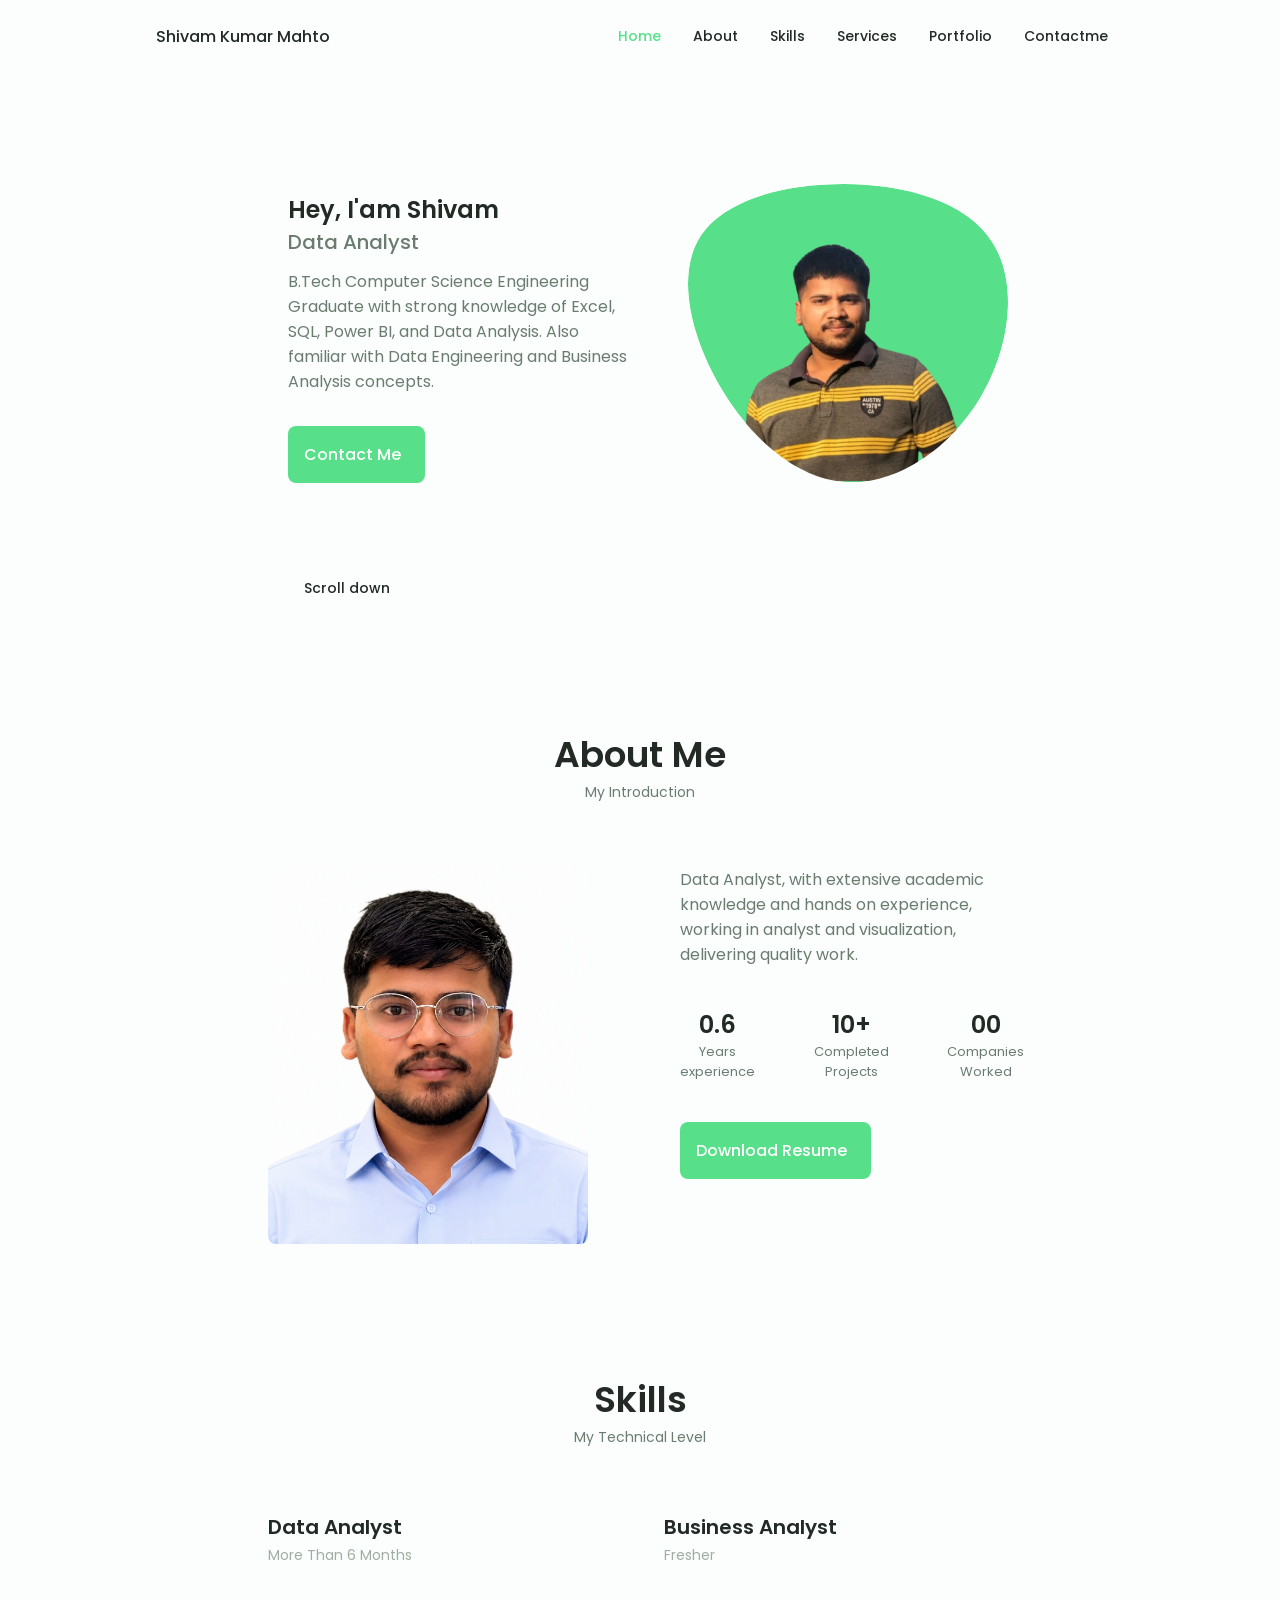
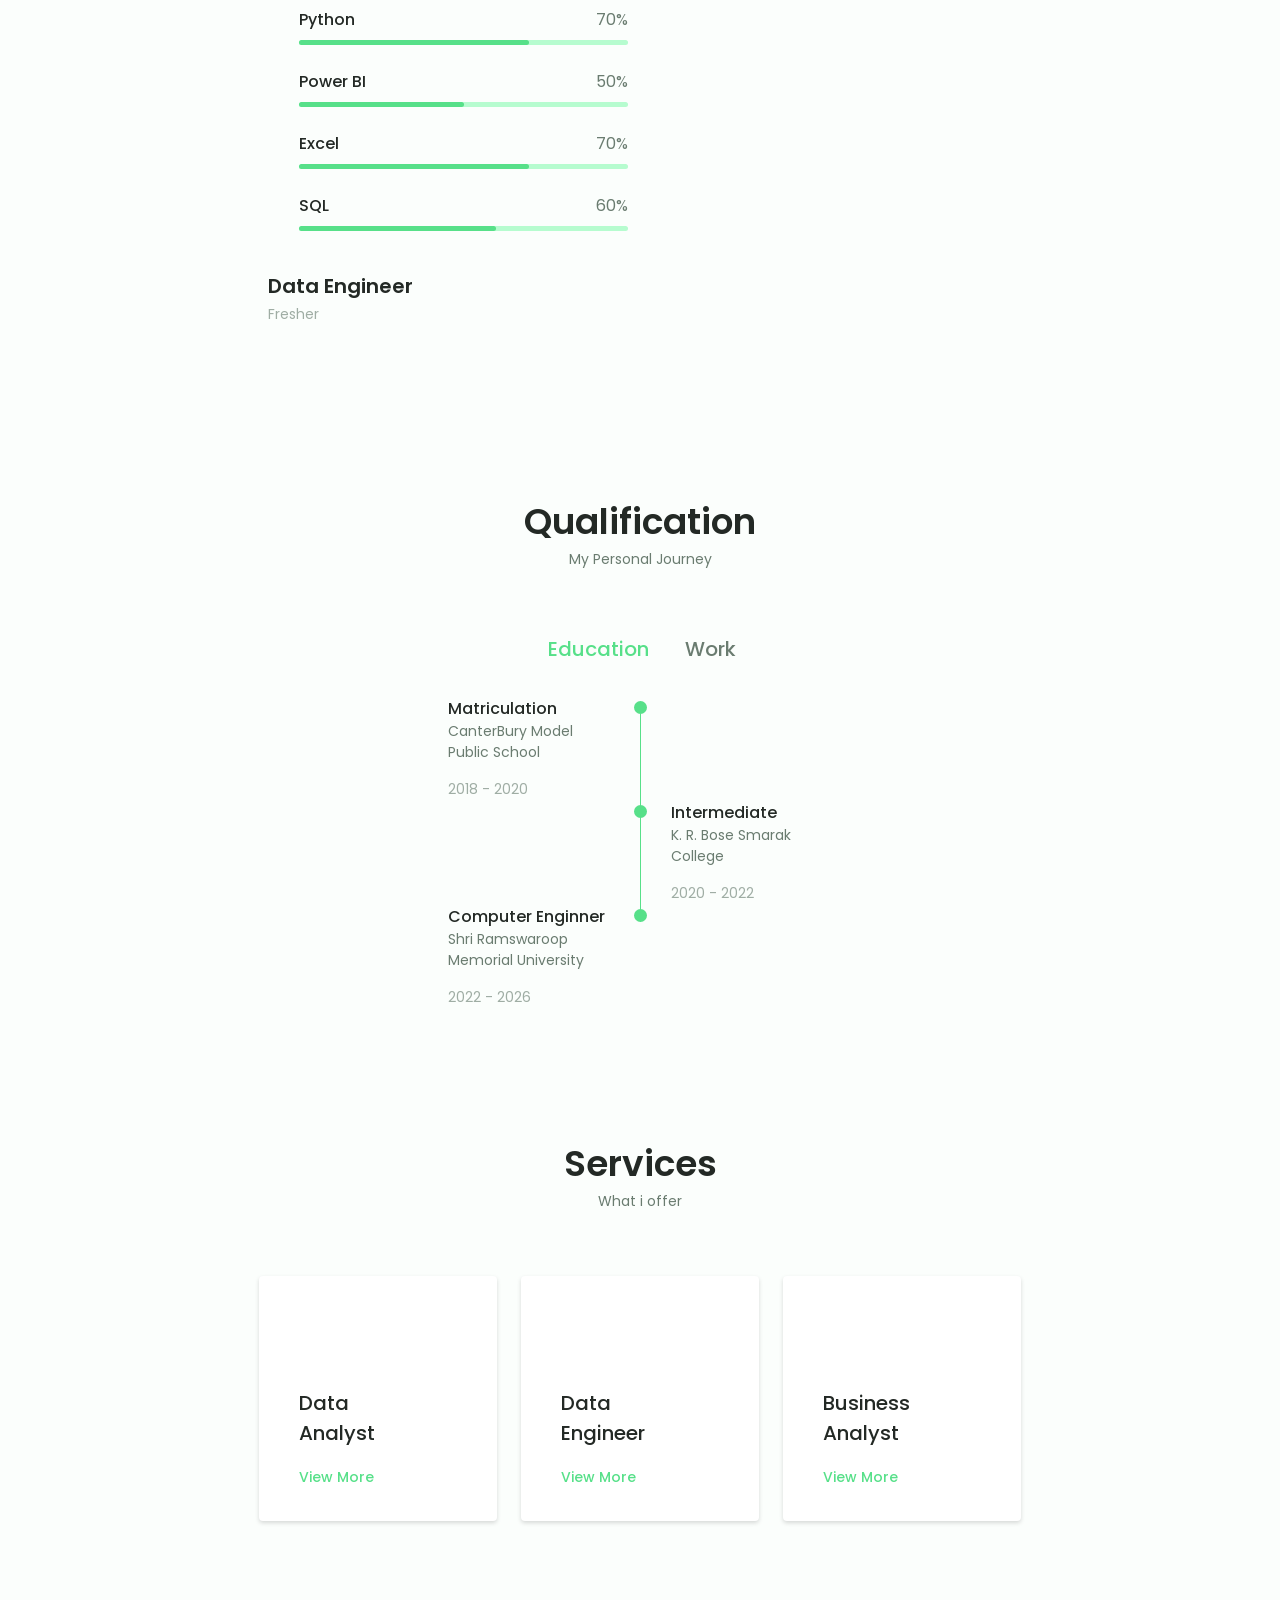
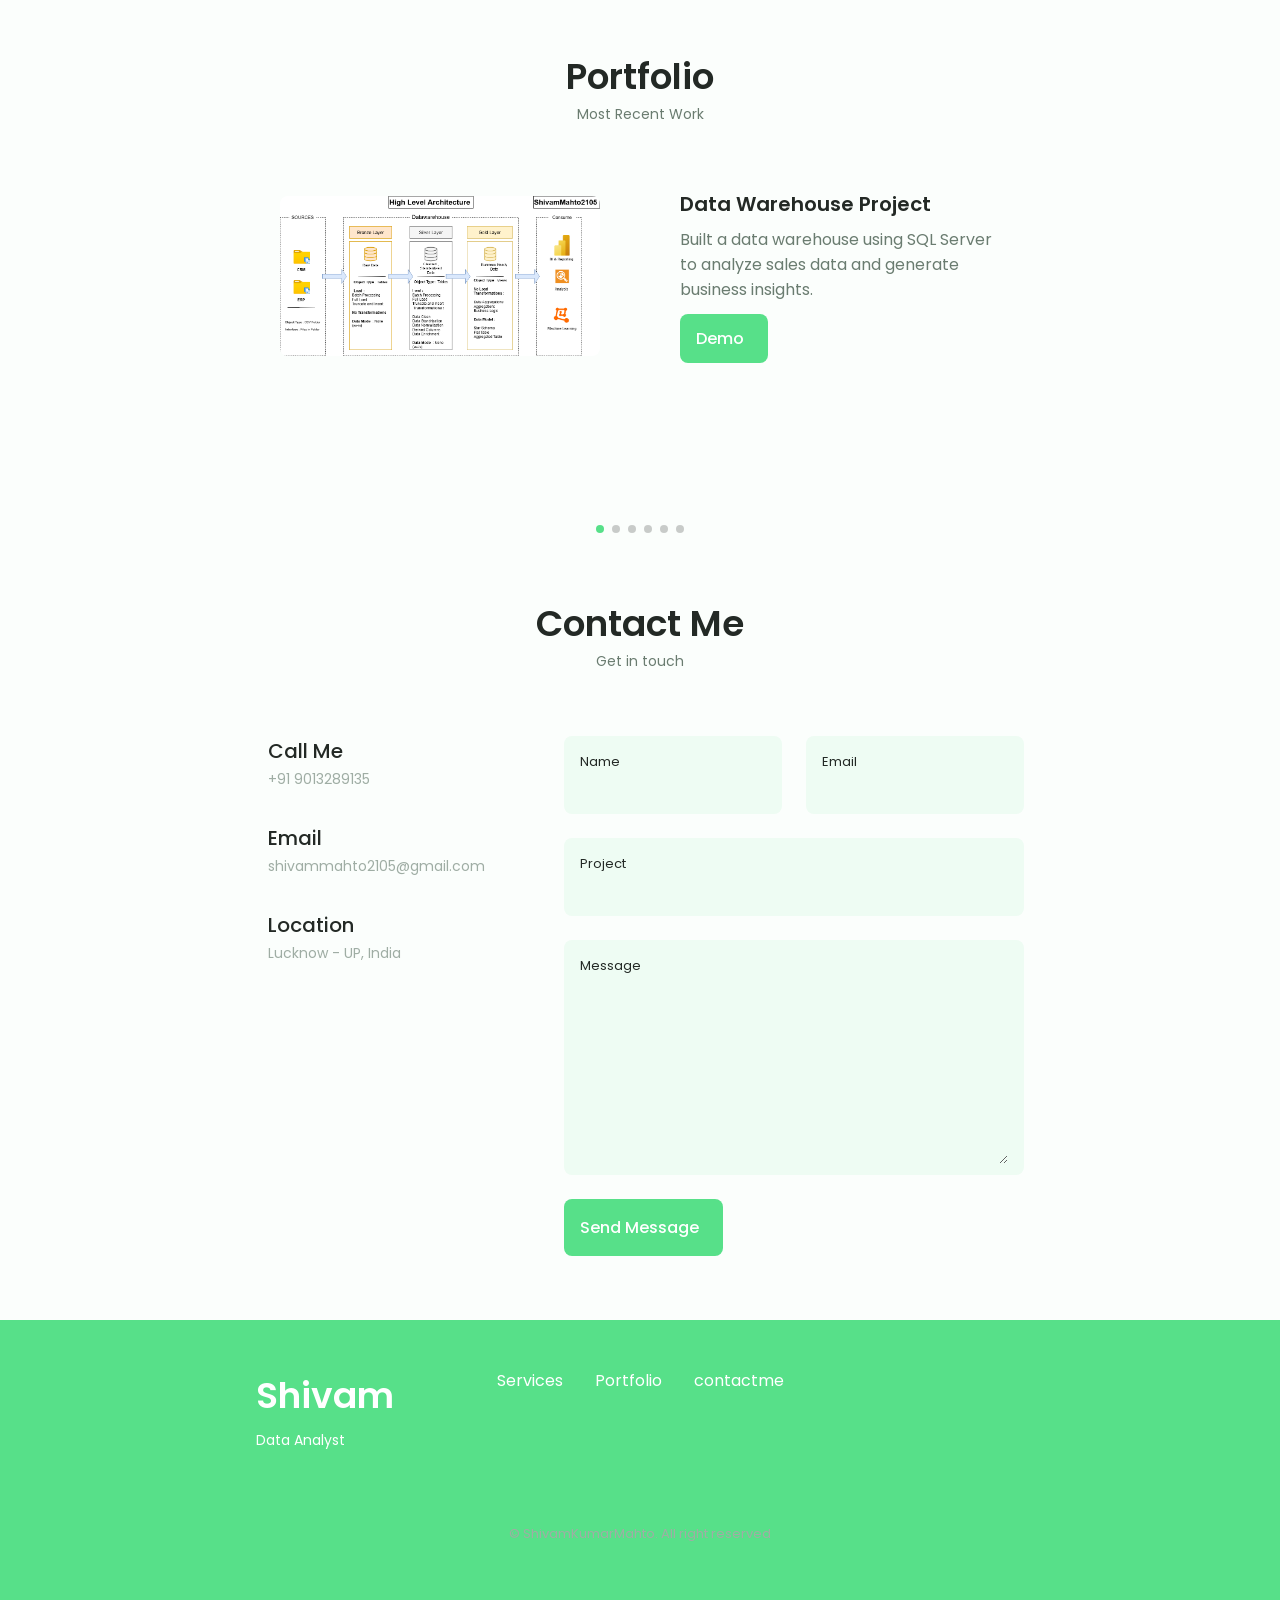
<file: index.html>
<!DOCTYPE html>
<html lang="en">

<head>
    <meta charset="UTF-8">
    <meta name="viewport" content="width=device-width, initial-scale=1.0">

    <!--==================== UNICONS ====================-->
    <link rel="stylesheet" href="https://unicons.iconscout.com/release/v3.0.6/css/line.css">

    <!--==================== SWIPER CSS ====================-->
    <link rel="stylesheet" href="assets/css/swiper-bundle.min.css">

    <!--==================== CSS ====================-->
    <link rel="stylesheet" href="assets/css/style.css">

    <!--==================== Top Bar Icon ====================-->
    <link rel="Icon" href="assets/img/Bar_Icon.png">

    <title>Responsive Portfolio Website</title>
</head>

<body>
    <!--==================== HEADER ====================-->
    <header class="header" id="header">
        <nav class="nav container">
            <a href="#" class="nav__logo">Shivam Kumar Mahto</a>

            <div class="nav__menu" id="nav-menu">
                <ul class="nav__list grid">
                    <li class="nav__item">
                        <a href="#home" class="nav__link active-link">
                            <i class="uil uil-estate nav__icon"></i> Home
                        </a>
                    </li>
                    <li class="nav__item">
                        <a href="#about" class="nav__link">
                            <i class="uil uil-user nav__icon"></i> About
                        </a>
                    </li>
                    <li class="nav__item">
                        <a href="#skills" class="nav__link">
                            <i class="uil uil-file-alt nav__icon"></i> Skills
                        </a>
                    </li>
                    <li class="nav__item">
                        <a href="#services" class="nav__link">
                            <i class="uil uil-briefcase-alt nav__icon"></i> Services
                        </a>
                    </li>
                    <li class="nav__item">
                        <a href="#portfolio" class="nav__link">
                            <i class="uil uil-scenery nav__icon"></i> Portfolio
                        </a>
                    </li>
                    <li class="nav__item">
                        <a href="#contact" class="nav__link">
                            <i class="uil uil-message nav__icon"></i> Contactme
                        </a>
                    </li>
                </ul>
                <i class="uil uil-times nav__close" id="nav-close"></i>
            </div>

            <div class="nav__btns">
                <!-- Theme Change Button -->
                <i class="uil uil-moon change-theme" id="theme-button"></i>
                <div class="nav__toggle" id="nav-toggle">
                    <i class="uil uil-apps"></i>
                </div>
            </div>
        </nav>
    </header>

    <!--==================== MAIN ====================-->
    <main class="main">
        <!--==================== HOME ====================-->
        <section class="home section" id="home">
            <div class="home__container container grid">
                <div class="home__content grid">
                    <div class="home__social">
                        <a href="https://www.linkedin.com/in/shivam-kumar-mahto-b7a84a311/" target="_blank"
                            class="home__social-icon">
                            <i class="uil uil-linkedin-alt"></i>
                        </a>

                        <a href="https://www.instagram.com/___shivam__29/" target="_blank" class="home__social-icon">
                            <i class="uil uil-instagram-alt"></i>
                        </a>

                        <a href="https://github.com/ShivamMahto2105" target="_blank" class="home__social-icon">
                            <i class="uil uil-github-alt"></i>
                        </a>

                    </div>

                    <div class="home__img">
                        <svg class="home__blob" viewBox="0 0 200 187" xmlns="http://www.w3.org/2000/svg"
                            xmlns:xlink="http://www.w3.org/1999/xlink">
                            <mask id="mask0" mask-type="alpha">
                                <path d="M190.312 36.4879C206.582 62.1187 201.309 102.826 182.328 134.186C163.346 165.547 
                                130.807 187.559 100.226 186.353C69.6454 185.297 41.0228 161.023 21.7403 129.362C2.45775 
                                97.8511 -7.48481 59.1033 6.67581 34.5279C20.9871 10.1032 59.7028 -0.149132 97.9666 
                                0.00163737C136.23 0.303176 174.193 10.857 190.312 36.4879Z" />
                            </mask>
                            <g mask="url(#mask0)">
                                <path d="M190.312 36.4879C206.582 62.1187 201.309 102.826 182.328 134.186C163.346 
                                165.547 130.807 187.559 100.226 186.353C69.6454 185.297 41.0228 161.023 21.7403 
                                129.362C2.45775 97.8511 -7.48481 59.1033 6.67581 34.5279C20.9871 10.1032 59.7028 
                                -0.149132 97.9666 0.00163737C136.23 0.303176 174.193 10.857 190.312 36.4879Z" />

                                <image class="home__blob-img" x="-15" y="-9" xlink:href="assets/img/shivam.png" />
                            </g>
                        </svg>
                    </div>

                    <div class="home__data">
                        <h1 class="home__title">Hey, I'am Shivam</h1>
                        <h3 class="home__subtitle">Data Analyst</h3>
                        <p class="home__description">B.Tech Computer Science Engineering Graduate with strong knowledge
                            of Excel, SQL, Power BI, and Data Analysis. Also familiar with Data Engineering and Business
                            Analysis concepts.
                        </p>
                        <a href="#contact" class="button button--flex">
                            Contact Me <i class="uil uil-message button__icon"></i>
                        </a>
                    </div>
                </div>

                <div class="home__scroll">
                    <a href="#about" class="home__scroll-button button--flex">
                        <i class="uil uil-mouse-alt home__scroll-mouse"></i>
                        <span class="home__scroll-name">Scroll down</span>
                        <i class="uil uil-arrow-down home__scroll-arrow"></i>
                    </a>
                </div>
            </div>
        </section>

        <!--==================== ABOUT ====================-->
        <section class="about section" id="about">
            <h2 class="section__title">About Me</h2>
            <span class="section__subtitle">My Introduction</span>

            <div class="about__container container grid">
                <img src="assets/img/about.jpg" alt="" class="about__img">

                <div class="about__data">
                    <p class="about__description">Data Analyst, with extensive academic knowledge and hands on
                        experience, working in analyst and visualization, delivering quality work.</p>

                    <div class="about__info">
                        <div>
                            <span class="about__info-title">0.6</span>
                            <span class="about__info-name">Years <br> experience</span>
                        </div>

                        <div>
                            <span class="about__info-title">10+</span>
                            <span class="about__info-name">Completed <br> Projects</span>
                        </div>

                        <div>
                            <span class="about__info-title">00</span>
                            <span class="about__info-name">Companies <br> Worked</span>
                        </div>
                    </div>

                    <div class="about__buttons">
                        <a download="" href="assets/pdf/Resume.pdf" class="button button--flex">
                            Download Resume<i class="uil uil-download-alt button__icon"></i>
                        </a>
                    </div>
                </div>
            </div>
        </section>

        <!--==================== SKILLS ====================-->
        <section class="skills section" id="skills">
            <h2 class="section__title">Skills</h2>
            <span class="section__subtitle">My Technical Level</span>

            <div class="skills__container container grid">
                <div>

                    <!--==================== SKILLS 1 ====================-->
                    <div class="skills__content skills__open">
                        <div class="skills__header">
                            <i class="uil uil-analytics skills__icon"></i>

                            <div>
                                <h1 class="skills__title">Data Analyst</h1>
                                <span class="skills__subtitle">More Than 6 Months</span>
                            </div>

                            <i class="uil uil-angle-down skills__arrow"></i>
                        </div>

                        <div class="skills__list grid">
                            <div class="skills__data">
                                <div class="skills__titles">
                                    <h3 class="skills__name">Python</h3>
                                    <span class="skills__number">70%</span>
                                </div>
                                <div class="skills__bar">
                                    <span class="skills__percentage skills__python"></span>
                                </div>
                            </div>

                            <div class="skills__data">
                                <div class="skills__titles">
                                    <h3 class="skills__name">Power BI</h3>
                                    <span class="skills__number">50%</span>
                                </div>
                                <div class="skills__bar">
                                    <span class="skills__percentage skills__powerbi"></span>
                                </div>
                            </div>

                            <div class="skills__data">
                                <div class="skills__titles">
                                    <h3 class="skills__name">Excel</h3>
                                    <span class="skills__number">70%</span>
                                </div>
                                <div class="skills__bar">
                                    <span class="skills__percentage skills__excel"></span>
                                </div>
                            </div>

                            <div class="skills__data">
                                <div class="skills__titles">
                                    <h3 class="skills__name">SQL</h3>
                                    <span class="skills__number">60%</span>
                                </div>
                                <div class="skills__bar">
                                    <span class="skills__percentage skills__sql"></span>
                                </div>
                            </div>

                        </div>
                    </div>

                    <!--==================== SKILLS 2 ====================-->
                    <div class="skills__content skills__close">
                        <div class="skills__header">
                            <i class="uil uil-brackets-curly skills__icon"></i>

                            <div>
                                <h1 class="skills__title">Data Engineer</h1>
                                <span class="skills__subtitle">Fresher</span>
                            </div>

                            <i class="uil uil-angle-down skills__arrow"></i>
                        </div>

                        <div class="skills__list grid">
                            <div class="skills__data">
                                <div class="skills__titles">
                                    <h3 class="skills__name">Python</h3>
                                    <span class="skills__number">60%</span>
                                </div>
                                <div class="skills__bar">
                                    <span class="skills__percentage skills__python"></span>
                                </div>
                            </div>

                            <div class="skills__data">
                                <div class="skills__titles">
                                    <h3 class="skills__name">Pyspark</h3>
                                    <span class="skills__number">40%</span>
                                </div>
                                <div class="skills__bar">
                                    <span class="skills__percentage skills__pyspark"></span>
                                </div>
                            </div>

                            <div class="skills__data">
                                <div class="skills__titles">
                                    <h3 class="skills__name">SQL</h3>
                                    <span class="skills__number">55%</span>
                                </div>
                                <div class="skills__bar">
                                    <span class="skills__percentage skills__sql"></span>
                                </div>
                            </div>

                            <div class="skills__data">
                                <div class="skills__titles">
                                    <h3 class="skills__name">AWS</h3>
                                    <span class="skills__number">40%</span>
                                </div>
                                <div class="skills__bar">
                                    <span class="skills__percentage skills__aws"></span>
                                </div>
                            </div>

                            <div class="skills__data">
                                <div class="skills__titles">
                                    <h3 class="skills__name">Snowflake</h3>
                                    <span class="skills__number">40%</span>
                                </div>
                                <div class="skills__bar">
                                    <span class="skills__percentage skills__snowflake"></span>
                                </div>
                            </div>

                        </div>
                    </div>
                </div>

                <div>
                    <!--==================== SKILLS 3 ====================-->
                    <div class="skills__content skills__close">
                        <div class="skills__header">
                            <i class="uil uil-document-info skills__icon"></i>

                            <div>
                                <h1 class="skills__title">Business Analyst</h1>
                                <span class="skills__subtitle">Fresher</span>
                            </div>

                            <i class="uil uil-angle-down skills__arrow"></i>
                        </div>

                        <div class="skills__list grid">
                            <div class="skills__data">
                                <div class="skills__titles">
                                    <h3 class="skills__name">Python</h3>
                                    <span class="skills__number">70%</span>
                                </div>
                                <div class="skills__bar">
                                    <span class="skills__percentage skills__python"></span>
                                </div>
                            </div>

                            <div class="skills__data">
                                <div class="skills__titles">
                                    <h3 class="skills__name">Power BI</h3>
                                    <span class="skills__number">50%</span>
                                </div>
                                <div class="skills__bar">
                                    <span class="skills__percentage skills__powerbi"></span>
                                </div>
                            </div>

                            <div class="skills__data">
                                <div class="skills__titles">
                                    <h3 class="skills__name">Documentation</h3>
                                    <span class="skills__number">60%</span>
                                </div>
                                <div class="skills__bar">
                                    <span class="skills__percentage skills__documentation"></span>
                                </div>
                            </div>

                            <div class="skills__data">
                                <div class="skills__titles">
                                    <h3 class="skills__name">SQL</h3>
                                    <span class="skills__number">60%</span>
                                </div>
                                <div class="skills__bar">
                                    <span class="skills__percentage skills__sql"></span>
                                </div>
                            </div>

                        </div>
                    </div>
                </div>
            </div>
        </section>

        <!--==================== QUALIFICATION ====================-->
        <section class="qualification section">
            <h2 class="section__title">Qualification</h2>
            <span class="section__subtitle">My Personal Journey</span>

            <div class="qualification__container container">
                <div class="qualification__tabs">
                    <div class="qualification__button button--flex qualification__active" data-target='#education'>
                        <i class="uil uil-graduation-cap qualification__icon"></i>
                        Education
                    </div>

                    <div class="qualification__button button--flex " data-target="#work">
                        <i class="uil uil-briefcase-alt qualification__icon"></i>
                        Work
                    </div>
                </div>

                <div class="qualification__sections">
                    <!--==================== QUALIFICATION CONTENT 1 ====================-->
                    <div class="qualification__content qualification__active" data-content id="education">
                        <!--==================== QUALIFICATION  1 ====================-->
                        <div class="qualification__data">
                            <div>
                                <h3 class="qualification__title">Matriculation</h3>
                                <span class="qualification__subtitle">CanterBury Model Public School</span>
                                <div class="qualification__calendar">
                                    <i class="uil uil-calendar-alt"></i>
                                    2018 - 2020
                                </div>
                            </div>

                            <div>
                                <span class="qualification__rounder"></span>
                                <span class="qualification__line"></span>
                            </div>
                        </div>

                        <!--==================== QUALIFICATION  2 ====================-->
                        <div class="qualification__data">
                            <div></div>

                            <div>
                                <span class="qualification__rounder"></span>
                                <span class="qualification__line"></span>
                            </div>

                            <div>
                                <h3 class="qualification__title">Intermediate</h3>
                                <span class="qualification__subtitle">K. R. Bose Smarak College</span>
                                <div class="qualification__calendar">
                                    <i class="uil uil-calendar-alt"></i>
                                    2020 - 2022
                                </div>
                            </div>
                        </div>

                        <!--==================== QUALIFICATION  3 ====================-->
                        <div class="qualification__data">
                            <div>
                                <h3 class="qualification__title">Computer Enginner</h3>
                                <span class="qualification__subtitle">Shri Ramswaroop Memorial University</span>
                                <div class="qualification__calendar">
                                    <i class="uil uil-calendar-alt"></i>
                                    2022 - 2026
                                </div>
                            </div>

                            <div>
                                <span class="qualification__rounder"></span>
                                <!-- <span class="qualification__line"></span> -->
                            </div>
                        </div>
                    </div>

                    <!--==================== QUALIFICATION CONTENT 2 ====================-->
                    <div class="qualification__content " data-content id="work">
                        <!--==================== QUALIFICATION  1 ====================-->
                        <div class="qualification__data">
                            <div>
                                <h3 class="qualification__title">Data & IT Support Intern</h3>
                                <span class="qualification__subtitle">Winprage Info Media Pvt. Ltd</span>
                                <div class="qualification__calendar">
                                    <i class="uil uil-calendar-alt"></i>
                                    Sept 2025 - April 2026
                                </div>
                            </div>

                            <div>
                                <span class="qualification__rounder"></span>
                                <span class="qualification__line"></span>
                            </div>
                        </div>

                        <!--==================== QUALIFICATION  2 ====================-->
                        <div class="qualification__data">
                            <div></div>

                            <div>
                                <span class="qualification__rounder"></span>
                                <!-- <span class="qualification__line"></span> -->
                            </div>

                            <div>
                                <h3 class="qualification__title">Associate-FTH Incidence Response</h3>
                                <span class="qualification__subtitle">UnitedLex</span>
                                <div class="qualification__calendar">
                                    <i class="uil uil-calendar-alt"></i>
                                    July 2026 - Present
                                </div>
                            </div>
                        </div>
                    </div>
                </div>
            </div>
        </section>

        <!--==================== SERVICES ====================-->
        <section class="services section" id="services">
            <h2 class="section__title">Services</h2>
            <span class="section__subtitle">What i offer</span>

            <div class="services__container container grid">
                <!--==================== SERVICES 1====================-->
                <div class="services__content">
                    <div>
                        <i class="uil uil-analytics services__icon"></i>
                        <h3 class="services__title">Data <br> Analyst</h3>
                    </div>

                    <span class="button button--flex button--small button--link services__button">
                        View More
                        <i class="uil uil-arrow-right button__icon"></i>
                    </span>

                    <div class="services__modal">
                        <div class="services__modal-content">
                            <h4 class="services__modal-title">Data <br> Analyst</h4>
                            <i class="uil uil-times services__modal-close"></i>

                            <ul class="services__modal-services grid">
                                <li class="services__modal-service">
                                    <i class="uil uil-check-circle services__modal-icon"></i>
                                    <p>I develop the dashboard.</p>
                                </li>
                                <li class="services__modal-service">
                                    <i class="uil uil-check-circle services__modal-icon"></i>
                                    <p>Analysis the data.</p>
                                </li>
                                <li class="services__modal-service">
                                    <i class="uil uil-check-circle services__modal-icon"></i>
                                    <p>Making Exploratory data Analysis.</p>
                                </li>
                                <li class="services__modal-service">
                                    <i class="uil uil-check-circle services__modal-icon"></i>
                                    <p>Write Sql query to find answer.</p>
                                </li>
                            </ul>
                        </div>
                    </div>
                </div>
                <!--==================== SERVICES 2 ====================-->
                <div class="services__content">
                    <div>
                        <i class="uil uil-arrow services__icon"></i>
                        <h3 class="services__title">Data <br> Engineer</h3>
                    </div>

                    <span class="button button--flex button--small button--link services__button">
                        View More
                        <i class="uil uil-arrow-right button__icon"></i>
                    </span>

                    <div class="services__modal">
                        <div class="services__modal-content">
                            <h4 class="services__modal-title">Data <br> Engineer</h4>
                            <i class="uil uil-times services__modal-close"></i>

                            <ul class="services__modal-services grid">
                                <li class="services__modal-service">
                                    <i class="uil uil-check-circle services__modal-icon"></i>
                                    <p>Build and maintain data pipelines.</p>
                                </li>
                                <li class="services__modal-service">
                                    <i class="uil uil-check-circle services__modal-icon"></i>
                                    <p>Perform data cleaning and transformation.</p>
                                </li>
                                <li class="services__modal-service">
                                    <i class="uil uil-check-circle services__modal-icon"></i>
                                    <p>Work with databases and write SQL queries.</p>
                                </li>
                                <li class="services__modal-service">
                                    <i class="uil uil-check-circle services__modal-icon"></i>
                                    <p>Support data integration and ETL processes.</p>
                                </li>
                            </ul>
                        </div>
                    </div>
                </div>
                <!--==================== SERVICES 3 ====================-->
                <div class="services__content">
                    <div>
                        <i class="uil uil-document-info services__icon"></i>
                        <h3 class="services__title">Business <br> Analyst</h3>
                    </div>

                    <span class="button button--flex button--small button--link services__button">
                        View More
                        <i class="uil uil-arrow-right button__icon"></i>
                    </span>

                    <div class="services__modal">
                        <div class="services__modal-content">
                            <h4 class="services__modal-title">Business <br> Analyst</h4>
                            <i class="uil uil-times services__modal-close"></i>

                            <ul class="services__modal-services grid">
                                <li class="services__modal-service">
                                    <i class="uil uil-check-circle services__modal-icon"></i>
                                    <p>Gather and analyze business requirements.</p>
                                </li>
                                <li class="services__modal-service">
                                    <i class="uil uil-check-circle services__modal-icon"></i>
                                    <p>Prepare reports and business insights.</p>
                                </li>
                                <li class="services__modal-service">
                                    <i class="uil uil-check-circle services__modal-icon"></i>
                                    <p>Work with stakeholders to define solutions.</p>
                                </li>
                                <li class="services__modal-service">
                                    <i class="uil uil-check-circle services__modal-icon"></i>
                                    <p>Support decision-making with data analysis.</p>
                                </li>
                            </ul>
                        </div>
                    </div>
                </div>
            </div>
        </section>

        <!--==================== PORTFOLIO ====================-->
        <section class="portfolio section" id="portfolio">
            <h2 class="section__title">Portfolio</h2>
            <span class="section__subtitle">Most Recent Work</span>

            <div class="portfolio__container container swiper-container">
                <div class="swiper-wrapper">

                    <!--==================== PORTFOLIO 1 ====================-->
                    <div class="portfolio__content grid swiper-slide">
                        <img src="assets/img/portfolio2.png" alt="" class="portfolio__img">

                        <div class="portfolio__data">
                            <h3 class="portfolio__title">Data Warehouse Project</h3>
                            <p class="portfolio__description">Built a data warehouse using SQL Server to analyze sales
                                data and generate business insights.</p>
                            <a href="https://github.com/ShivamMahto2105/SQL-DWH-PROJECT" target="_blank"
                                class="button button--flex button--small portfolio__button">
                                Demo
                                <i class="uil uil-arrow-right button__icon"></i>
                            </a>
                        </div>
                    </div>

                    <!--==================== PORTFOLIO 2 ====================-->
                    <div class="portfolio__content grid swiper-slide">
                        <img src="assets/img/Marketing Analytics Dashbiard.png" alt="" class="portfolio__img">

                        <div class="portfolio__data">
                            <h3 class="portfolio__title">Marketing Analytics Dashboard</h3>
                            <p class="portfolio__description">Marketing Analytics and Customer Sentiment Analysis
                                project for ShopEasy, focused on improving conversion rates, customer engagement, and
                                marketing ROI through data-driven insights.</p>
                            <a href="https://github.com/ShivamMahto2105/Marketing-Analytics-Project-" target="_blank"
                                class="button button--flex button--small portfolio__button">
                                Demo
                                <i class="uil uil-arrow-right button__icon"></i>
                            </a>
                        </div>
                    </div>

                    <!--==================== PORTFOLIO 3 ====================-->
                    <div class="portfolio__content grid swiper-slide">
                        <img src="assets/img/portfolio3.png" alt="" class="portfolio__img">

                        <div class="portfolio__data">
                            <h3 class="portfolio__title">Customer Behaviour Analysis</h3>
                            <p class="portfolio__description">Customer Behavior Analysis using EDA in Jupyter, SQL
                                queries in MS SQL Server, and Power BI dashboards to uncover customer insights and
                                trends.</p>
                            <a href="https://github.com/ShivamMahto2105/Data-Analyst-Projects/tree/main/1%20Customer%20Behaviour%20Analysis"
                                target="_blank" class="button button--flex button--small portfolio__button">
                                Demo
                                <i class="uil uil-arrow-right button__icon"></i>
                            </a>
                        </div>
                    </div>

                    <!--==================== PORTFOLIO 4 ====================-->
                    <div class="portfolio__content grid swiper-slide">
                        <img src="assets/img/portfolio1.png" alt="" class="portfolio__img">

                        <div class="portfolio__data">
                            <h3 class="portfolio__title">Modern Website</h3>
                            <p class="portfolio__description">Website adaptable to all devices, with ui components and
                                animinated interactions.</p>
                            <a href="https://shivammahto2105.github.io/Portfolio/index.html" target="_blank"
                                class="button button--flex button--small portfolio__button">
                                Demo
                                <i class="uil uil-arrow-right button__icon"></i>
                            </a>
                        </div>
                    </div>

                    <!--==================== PORTFOLIO 5 ====================-->
                    <div class="portfolio__content grid swiper-slide">
                        <img src="assets/img/portfolio4.png" alt="" class="portfolio__img">

                        <div class="portfolio__data">
                            <h3 class="portfolio__title">Supply Chain Analysis Dashboard</h3>
                            <p class="portfolio__description">Built a Supply Chain Analytics Dashboard in Power BI to
                                analyze procurement, inventory, and logistics performance, enabling data-driven
                                decision-making.</p>
                            <a href="https://github.com/ShivamMahto2105/PowerBI-Dashboards/tree/main/4%20Supply%20Chain%20Performance%20Analysis%20Dashboard"
                                target="_blank" class="button button--flex button--small portfolio__button">
                                Demo
                                <i class="uil uil-arrow-right button__icon"></i>
                            </a>
                        </div>
                    </div>

                    <!--==================== PORTFOLIO 6 ====================-->
                    <div class="portfolio__content grid swiper-slide">
                        <img src="assets/img/Portfolio5.png" alt="" class="portfolio__img">

                        <div class="portfolio__data">
                            <h3 class="portfolio__title">Employee Analytics</h3>
                            <p class="portfolio__description">Created an Employee Analytics system by generating data
                                using Python and analyzing it with SQL queries to extract employee and department
                                insights.</p>
                            <a href="https://github.com/ShivamMahto2105/Data-Analyst-Projects/tree/main/2%20Employee%20Analytics"
                                target="_blank" class="button button--flex button--small portfolio__button">
                                Demo
                                <i class="uil uil-arrow-right button__icon"></i>
                            </a>
                        </div>
                    </div>

                </div>

                <!-- Add Rows -->
                <div class="swiper-button-next">
                    <i class="uil uil-angle-right-b swiper-portfolio-icon"></i>
                </div>
                <div class="swiper-button-prev">
                    <i class="uil uil-angle-left-b swiper-portfolio-icon"></i>
                </div>

                <!-- Add Pagination -->
                <div class="swiper-pagination"></div>
            </div>
        </section>

        <!--==================== CONTACT ME ====================-->
        <section class="contact section" id="contact">
            <h2 class="section__title">Contact Me</h2>
            <span class="section__subtitle">Get in touch</span>

            <div class="contact__container container grid">
                <div>
                    <div class="contact__information">
                        <i class="uil uil-phone contact__icon"></i>

                        <div>
                            <h3 class="contact__title">Call Me</h3>
                            <span class="contact__subtitle">+91 9013289135</span>
                        </div>
                    </div>

                    <div class="contact__information">
                        <i class="uil uil-envelope contact__icon"></i>

                        <div>
                            <h3 class="contact__title">Email</h3>
                            <span class="contact__subtitle">shivammahto2105@gmail.com</span>
                        </div>
                    </div>

                    <div class="contact__information">
                        <i class="uil uil-map-marker contact__icon"></i>

                        <div>
                            <h3 class="contact__title">Location</h3>
                            <span class="contact__subtitle">Lucknow - UP, India</span>
                        </div>
                    </div>
                </div>

                <form action="" class="contact__form grid">
                    <div class="contact__inputs grid">
                        <div class="contact__content">
                            <label for="" class="contact__label">Name</label>
                            <input type="text" class="contact__input">
                        </div>
                        <div class="contact__content">
                            <label for="" class="contact__label">Email</label>
                            <input type="email" class="contact__input">
                        </div>
                    </div>
                    <div class="contact__content">
                        <label for="" class="contact__label">Project</label>
                        <input type="text" class="contact__input">
                    </div>
                    <div class="contact__content">
                        <label for="" class="contact__label">Message</label>
                        <textarea name="" id="" cols="0" rows="7" class="contact__input"></textarea>
                    </div>

                    <div>
                        <a href="#" class="button button--flex">
                            Send Message
                            <i class="uil uil-message button__icon"></i>
                        </a>
                    </div>
                </form>
            </div>
        </section>
    </main>

    <!--==================== FOOTER ====================-->
    <footer class="footer">
        <div class="footer__bg">
            <div class="footer__container container grid">
                <div>
                    <h1 class="footer__title">Shivam</h1>
                    <span class="footer__subtitle">Data Analyst</span>
                </div>

                <ul class="footer__links">
                    <li>
                        <a href="#services" class="footer__link">Services</a>
                    </li>

                    <li>
                        <a href="#portfolio" class="footer__link">Portfolio</a>
                    </li>

                    <li>
                        <a href="#contact" class="footer__link">contactme</a>
                    </li>
                </ul>

                <div class="footer__socials">
                    <a href="" target="_blank" class="footer__social">
                        <i class="uil uil-facebook-f"></i>
                    </a>

                    <a href="https://www.instagram.com/___shivam__29/" target="_blank" class="footer__social">
                        <i class="uil uil-instagram"></i>
                    </a>

                    <a href="https://x.com/ShivamMahto2105" target="_blank" class="footer__social">
                        <i class="uil uil-twitter-alt"></i>
                    </a>
                </div>
            </div>

            <p class="footer__copy">&#169; ShivamKumarMahto. All right reserved</p>
        </div>
    </footer>

    <!--==================== SCROLL TOP ====================-->
    <a href="#" class="scrollup" id="scroll-up">
        <i class="uil uil-arrow-up scrollup__icon"></i>
    </a>


    <!--==================== SWIPER JS ====================-->
    <script src="assets/js/swiper-bundle.min.js"></script>

    <!--==================== MAIN JS ====================-->
    <script src="assets/js/script.js"></script>
</body>

</html>
</file>
<file: assets/css/style.css>
/*==================== GOOGLE FONTS ====================*/
@import url("https://fonts.googleapis.com/css2?family=Poppins:wght@400;500;600&display=swap");

/*==================== VARIABLES CSS ====================*/
:root {
    --header-height: 3rem;

    /*========== Colors ==========*/
    /* Change favorite color */
    --hue-color: 142; /*Purple 250 - Green 142 - Blue 230 - Pink 340*/

    /* HSL color mode */
    --first-color: hsl(var(--hue-color), 69%, 61%);
    --first-color-second: hsl(var(--hue-color), 69%, 61%);
    --first-color-alt: hsl(var(--hue-color), 57%, 53%);
    --first-color-lighter: hsl(var(--hue-color), 92%, 85%);
    --title-color: hsl(var(--hue-color), 8%, 15%);
    --text-color: hsl(var(--hue-color), 8%, 45%);
    --text-color-light: hsl(var(--hue-color), 8%, 65%);
    --input-color: hsl(var(--hue-color), 70%, 96%);
    --body-color: hsl(var(--hue-color), 60%, 99%);
    --container-color: #fff;
    --scroll-bar-color: hsl(var(--hue-color), 12%, 90%);
    --scroll-thumb-color: hsl(var(--hue-color), 12%, 80%);

    /*========== Font and typography ==========*/
    --body-font: 'Poppins', sans-serif;

    /* .5rem = 8px, 1rem = 16px, 1.5rem = 24px ... */
    --big-font-size: 2rem;
    --h1-font-size: 1.5rem;
    --h2-font-size: 1.25rem;
    --h3-font-size: 1.125rem;
    --normal-font-size: .938rem;
    --small-font-size: .813rem;
    --smaller-font-size: .75rem;

    /*========== Font weight ==========*/
    --font-medium: 500;
    --font-semi-bold: 600;

    /*========== Margenes Bottom ==========*/
    /* .25rem = 4px, .5rem = 8px, .75rem = 12px ... */
    --mb-0-25: .25rem;
    --mb-0-5: .5rem;
    --mb-0-75: .75rem;
    --mb-1: 1rem;
    --mb-1-5: 1.5rem;
    --mb-2: 2rem;
    --mb-2-5: 2.5rem;
    --mb-3: 3rem;

    /*========== z index ==========*/
    --z-tooltip: 10;
    --z-fixed: 100;
    --z-modal: 1000;
}

/* Font size for large devices */
@media screen and (min-width: 968px) {
    :root {
        --big-font-size: 3rem;
        --h1-font-size: 2.25rem;
        --h2-font-size: 1.5rem;
        --h3-font-size: 1.25rem;
        --normal-font-size: 1rem;
        --small-font-size: .875rem;
        --smaller-font-size: .813rem;
    }
}

/*========== Variables Dark theme ==========*/
body.dark-theme{
      /* HSL color mode */
    --first-color-second: hsl(var(--hue-color), 30%, 8%);
    --title-color: hsl(var(--hue-color), 8%, 95%);
    --text-color: hsl(var(--hue-color), 8%, 75%);
    --input-color: hsl(var(--hue-color), 29%, 16%);
    --body-color: hsl(var(--hue-color), 28%, 12%);
    --container-color: hsl(var(--hue-color), 29% 16%);
    --scroll-bar-color: hsl(var(--hue-color), 12%, 48%);
    --scroll-thumb-color: hsl(var(--hue-color), 12%, 36%);
}

/*========== Button Dark/Light ==========*/
.nav__btns{
  display: flex;
  align-items: center;
}

.change-theme{
  font-size: 1.25rem;
  color: var(--title-color);
  margin-right: var(--mb-1);
  cursor: pointer;
}

.change-theme:hover{
  color: var(--first-color);
}


/*==================== BASE ====================*/
* {
  box-sizing: border-box;
  padding: 0;
  margin: 0;
}

html {
  scroll-behavior: smooth;
}

body {
  margin: 0 0 var(--header-height) 0;
  font-family: var(--body-font);
  font-size: var(--normal-font-size);
  background-color: var(--body-color);
  color: var(--text-color);
}

h1, h2, h3, h4 {
  color: var(--title-color);
  font-weight: var(--font-semi-bold);
}

ul {
  list-style: none;
}

a {
  text-decoration: none;
}

img {
  max-width: 100%;
  height: auto;
}

/*==================== REUSABLE CSS CLASSES ====================*/
.section {
  padding: 2rem 0 4rem;
}

.section__title {
  font-size: var(--h1-font-size);
  color: var(--title-color);
}

.section__subtitle {
  display: block;
  font-size: var(--small-font-size);
  margin-bottom: var(--mb-3);
}

.section__title, 
.section__subtitle {
  text-align: center;
}

/*==================== LAYOUT ====================*/
.container {
  max-width: 768px;
  margin-left: var(--mb-1-5);
  margin-right: var(--mb-1-5);
}

.grid {
  display: grid;
  gap: 1.5rem;
}

.header {
  width: 100%;
  position: fixed;
  bottom: 0;
  left: 0;
  z-index: var(--z-fixed);
  background-color: var(--body-color);
}

/*==================== NAV ====================*/
.nav{
  max-width: 968px;
  height: var(--header-height);
  display: flex;
  justify-content: space-between;
  align-items: center;
}

.nav__logo,
.nav__toggle{
  color: var(--title-color);
  font-weight: var(--font-medium);
}

.nav__logo:hover{
  color: var(--first-color);
}

.nav__toggle{
  font-size: 1.1rem;
  cursor: pointer;
}

.nav__toggle:hover{
  color: var(--first-color);
}

@media screen and (max-width: 767px){
  .nav__menu{
    position: fixed;
    bottom: -100%;
    left: 0;
    width: 100%;
    background-color: var(--body-color);
    padding: 2rem 1.5rem 4rem;
    box-shadow: 0 -1px 4px rgba(0, 0, 0, 0.15);
    border-radius: 1.5rem 1.5rem 0 0;
    transition: .3s;
  }
}

.nav__list{
  grid-template-columns: repeat(3, 1fr);
  gap: 2rem;
}

.nav__link{
  display: flex;
  flex-direction: column;
  align-items: center;
  font-size: var(--small-font-size);
  color: var(--title-color);
  font-weight: var(--font-medium);
}

.nav__link:hover{
  color: var(--first-color);
}

.nav__icon{
  font-size: 1.2rem;
}

.nav__close{
  position: absolute;
  right: 1.3rem;
  bottom: .5rem;
  font-size: 1.5rem;
  cursor: pointer;
  color: var(--first-color);
}

.nav__close:hover{
  color: var(--first-color-alt);

}
/* show menu */
.show-menu{
  bottom: 0;
}


/* Active link */
.active-link{
  color: var(--first-color);
}


/* Change background header */
.scroll-header{
  box-shadow: 0 -1px 4px rgba(0, 0, 0, .15);
}

/*==================== HOME ====================*/
.home__container{
  gap: 1rem;
}

.home__content{
  grid-template-columns: .5fr 3fr;
  padding-top: 3.5rem;
  align-items: center;
}

.home__social{
  display: grid;
  grid-template-columns: max-content;
  row-gap: 1rem;
}

.home__social-icon{
  font-size: 1.25rem;
  color: var(--first-color);
}

.home__social-icon:hover{
  color: var(--first-color-alt);
}

.home__blob{
  width: 200px;
  fill: var(--first-color);
}

.home__blob-img{
  width: 220px;
}

.home__data{
  grid-column: 1/3;
}

/* .home__title{
  font-size: ;
} */

.home__subtitle{
  font-size: var(--h3-font-size);
  color: var(--text-color);
  font-weight: var(--font-medium);
  margin-bottom: var(--mb-0-75);
}

.home__description{
  margin-bottom: var(--mb-2);
}

.home__scroll{
  display: none;
}

.home__scroll-button{
  color: var(--first-color);
  transition: .3s;
}

.home__scroll-button:hover{
  transform: translateY(0.25rem);
}

.home__scroll-mouse{
  font-size: 2rem;
}

.home__scroll-name{
  font-size: var(--small-font-size);
  color: var(--title-color);
  font-weight: var(--font-medium);
  margin-right: var(--mb-0-25);
}

.home__scroll-arrow{
  font-size: 1.2rem;
}
/*==================== BUTTONS ====================*/
.button{
  display: inline-block;
  background-color: var(--first-color);
  color: #fff;
  padding: 1rem;
  border-radius: .5rem;
  font-weight: var(--font-medium);
}

.button:hover{
  background-color: var(--first-color-alt);
}

.button__icon{
  font-size: 1.25rem;
  margin-left: var(--mb-0-5);
  transition: .3s;
}

.button--white{
  background-color: #fff;
  color: var(--first-color);
}

.button--white:hover{
  background-color: #fff;
}

.button--flex{
  display: inline-flex;
  align-items: center;
}

.button--small{
  padding: .75rem 1rem;
}

.button--link{
  padding: 0;
  background-color: transparent;
  color: var(--first-color);
}

.button--link:hover{
  background-color: transparent;
  color: var(--first-color-alt);
}

/*==================== ABOUT ====================*/
.about__img{
  width: 200px;
  border-radius: .5rem;
  justify-self: center;
  align-self: center;
}

.about__description{
  text-align: center;
  margin-bottom: var(--mb-2-5);
}

.about__info{
  display: flex;
  justify-content: space-evenly;
  margin-bottom: var(--mb-2-5);
}

.about__info-title{
  font-size: var(--h2-font-size);
  font-weight: var(--font-semi-bold);
  color: var(--title-color);
}


.about__info-name{
  font-size: var(--smaller-font-size);
}

.about__info-title,
.about__info-name{
  display: block;
  text-align: center;
}

.about__buttons{
  display: flex;
  justify-content: center;

}

/*==================== SKILLS ====================*/
.skills__container{
  row-gap: 0;
}

.skills__header{
  display: flex;
  align-items: center;
  margin-bottom: var(--mb-2-5);
  cursor: pointer;
}

.skills__icon,
.skills__arrow{
  font-size: 2rem;
  color: var(--first-color);
}

.skills__icon{
  margin-right: var(--mb-0-75);
}

.skills__title{
  font-size: var(--h3-font-size);
}

.skills__subtitle{
  font-size: var(--small-font-size);
  color: var(--text-color-light);
}

.skills__arrow{
  margin-left: auto;
  transition: .4s;
}

.skills__list{
  row-gap: 1.5rem;
  padding-left: 2.7rem;

}

.skills__titles{
  display: flex;
  justify-content: space-between;
  margin-bottom: var(--mb-0-5);
}

.skills__name{
  font-size: var(--normal-font-size);
  font-weight: var(--font-medium);
}

.skills__bar,
.skills__percentage{
  height: 5px;
  border-radius: .25rem;
}

.skills__bar{
  background-color: var(--first-color-lighter);
}

.skills__percentage{
  display: block;
  background-color: var(--first-color);
}

.skills__html{
  width: 70%;
}
.skills__pyspark{
  width: 40%;
}
.skills__sql{
  width: 55%;
}
.skills__aws{
  width: 40%;
}
.skills__snowflake{
  width: 40%;
}
.skills__python{
  width: 70%;
}
.skills__powerbi{
  width: 50%;
}
.skills__excel{
  width: 70%;
}
.skills__sql{
  width: 60%;
}
.skills__python{
  width: 70%;
}
.skills__powerbi{
  width: 50%;
}
.skills__documentation{
  width: 60%;
}
.skills__sql{
  width: 60%;
}

.skills__close .skills__list{
  height: 0;
  overflow: hidden;
}

.skills__open .skills__list{
  height: max-content;
  margin-bottom: var(--mb-2-5);
}

.skills__open .skills__arrow{
  transform: rotate(-180deg);
}

/*==================== QUALIFICATION ====================*/
.qualification__tabs{
  display: flex;
  justify-content: space-evenly;
  margin-bottom: var(--mb-2);
}

.qualification__button{
  font-size: var(--h3-font-size);
  font-weight: var(--font-medium);
  cursor: pointer;
}

.qualification__button:hover{
  color: var(--first-color);
}

.qualification__icon{
  font-size: 1.8rem;
  margin-right: var(--mb-0-25);
}

.qualification__data{
  display: grid;
  grid-template-columns: 1fr max-content 1fr;
  column-gap: 1.5rem;
}

.qualification__title{
  font-size: var(--normal-font-size);
  font-weight: var(--font-medium);
}

.qualification__subtitle{
  display: inline-block;
  font-size: var(--small-font-size);
  margin-bottom: var(--mb-1);
}

.qualification__calendar{
  font-size: var(--small-font-size);
  color: var(--text-color-light);
}

.qualification__rounder{
  display: inline-block;
  width: 13px;
  height: 13px;
  background-color: var(--first-color);
  border-radius: 50%;
}

.qualification__line{
  display: block;
  width: 1px;
  height: 100%;
  background-color: var(--first-color);
  transform: translate(6px, -7px);
}

.qualification [data-content]{
  display: none;
}

.qualification__active[data-content]{
  display: block;
}

.qualification__button.qualification__active{
  color: var(--first-color);
}

/*==================== SERVICES ====================*/
.services__container{
  gap: 1.5rem;
  grid-template-columns: repeat(2, 1fr);
}

.services__content{
  position: relative;
  background-color: var(--container-color);
  padding: 3.5rem .5rem 1.25rem 1.5rem;
  border-radius: .25rem;
  box-shadow: 0 2px 4px rgba(0, 0, 0, .15);
  transition: .3s;
}

.services__content:hover{
  box-shadow: 0 4px 8px rgba(0, 0, 0, .15);
}

.services__icon{
  display: block;
  font-size: 1.5rem;
  color: var(--first-color);
  margin-bottom: var(--mb-1);
}

.services__title{
  font-size: var(--h3-font-size);
  margin-bottom: var(--mb-1);
  font-weight: var(--font-medium);
}

.services__button{
  cursor: pointer;
  font-size: var(--small-font-size);
}

.services__button:hover .button__icon{
  transform: translateX(.25rem);
}

.services__modal{
  position: fixed;
  top: 0;
  left: 0;
  right: 0;
  bottom: 0;
  background-color: rgba(0, 0, 0, .5);
  display: flex;
  align-items: center;
  justify-content: center;
  padding: 0 1rem;
  z-index: var(--z-modal);
  opacity: 0;
  visibility: hidden;
  transition: .3s;
}

.services__modal-content{
  position: relative;
  background-color: var(--container-color);
  padding: 1.5rem;
  border-radius: .5rem;
}

.services__modal-services{
  row-gap: 1rem;
}

.services__modal-service{
  display: flex;
}

.services__modal-title{
  font-size: var(--h3-font-size);
  font-weight: var(--font-medium);
  margin-bottom: var(--mb-1-5);
}

.services__modal-close{
  position: absolute;
  top: 1rem;
  right: 1rem;
  font-size: 1.5rem;
  color: var(--first-color);
  cursor: pointer;
}

.services__modal-icon{
  color: var(--first-color);
  margin-right: var(--mb-0-25);
}

/* Active Modal */
.active-modal{
  opacity: 1;
  visibility: visible;
}

/*==================== PORTFOLIO ====================*/
.portfolio__container{
  overflow: initial;
}

.portfolio__content{
  padding: 0 1.5rem;
}

.portfolio__img{
  width: 290px;
  border-radius: .5rem;
  justify-self: center;
}

.portfolio__title{
  font-size: var(--h3-font-size);
  margin-bottom: var(--mb-0-5);
}

.portfolio__description{
  margin-bottom: var(--mb-0-75);
}

.portfolio__button:hover .button__icon{
  transform: translateX(.25rem);
}

.swiper-button-prev::after,
.swiper-button-next::after{
  content: '';
}

.swiper-portfolio-icon{
  font-size: 2rem;
  color: firebrick;
}

.swiper-button-prev{
  left: -.5rem;
}

.swiper-button-next{
  right: -.5rem;
}

.swiper-container-horizontal >  .swiper-pagination-bullets{
  bottom: -2.5rem;
}

.swiper-pagination-bullet-active{
  background-color: var(--first-color);
}

.swiper-button-next,
.swiper-button-prev,
.swiper-pagination-bullet{
  outline: none;
}
/*==================== PROJECT IN MIND ====================*/
.project{
  text-align: center;
}

.project__bg{
  background-color: var(--first-color-second);
  padding-top: 3rem;
}

.project__title{
  font-size: var(--h2-font-size);
  margin-bottom: var(--mb-0-75);
}

.project__description{
  margin-bottom: var(--mb-1-5);
}

.project__title,
.project__description{
  color: #fff;
}

.project__img{
  width: 210px;
  justify-self: center;
}

/*==================== TESTIMONIAL ====================*/
.testimonial__data,
.testimonial__header{
  display: flex;
}

.testimonial__data{
  justify-content: space-between;
  margin-bottom: var(--mb-1);
}

.testimonial__img{
   width: 60px;
   height: 60px;
   border-radius: 50%;
   margin-right: var(--mb-0-75);
}

.testimonial__name{
  font-size: var(--h3-font-size);
  font-weight: var(--font-medium);
}

.testimonial__client{
  font-size: var(--small-font-size);
  color: var(--text-color-light);
}

.testimonial__description{
  margin-bottom: var(--mb-2-5);
}

.testimonial__icon-star{
  color: var(--first-color);
}

.swiper-container .swiper-pagination-testimonial{
  bottom: 0;
}

/*==================== CONTACT ME ====================*/
.contact__container{
  row-gap: 3rem;
}

.contact__information{
  display: flex;
  margin-bottom: var(--mb-2);
}

.contact__icon{
  font-size: 2rem;
  color: var(--first-color);
  margin-right: var(--mb-0-75);
}

.contact__title{
  font-size: var(--h3-font-size);
  font-weight: var(--font-medium);
}

.contact__subtitle{
  font-size: var(--small-font-size);
  color: var(--text-color-light);
}

.contact__content{
  background-color: var(--input-color);
  border-radius: .5rem;
  padding: .75rem 1rem .25rem;
}

.contact__label{
  font-size: var(--smaller-font-size);
  color: var(--title-color);
}


.contact__input{
  width: 100%;
  background-color: var(--input-color);
  color: var(--text-color);
  font-family: var(--body-font);
  font-size: var(--normal-font-size);
  border: none;
  outline: none;
  padding: .25rem .5rem .5rem 0;
}

/*==================== FOOTER ====================*/
.footer{
  padding-top: 2rem;
}

.footer__container{
  row-gap: 3.5rem;
}

.footer__bg{
  background-color: var(--first-color-second);
  padding: 2rem 0 3rem;
}

.footer__title{
  font-size: var(--h1-font-size);
  margin-bottom: var(--mb-0-25);
}

.footer__subtitle{
  font-size: var(--small-font-size);
}

.footer__links{
  display: flex;
  flex-direction: column;
  row-gap: 1.5rem;
}

.footer__link:hover{
   color: var(--first-color-lighter);
}

.footer__social{
  font-size: 1.25rem;
  margin-right: var(--mb-1-5);
}


.footer__social:hover{
  color: var(--first-color-lighter);
}

.footer__copy{
  font-size: var(--smaller-font-size);
  text-align: center;
  color: var(--text-color-light);
  margin-top: var(--mb-3);
}

.footer__title,
.footer__subtitle,
.footer__link,
.footer__social{
  color: #fff;
}
/*========== SCROLL UP ==========*/
.scrollup{
  position: fixed;
  right: 1rem;
  bottom: -20%;
  background-color: var(--first-color);
  opacity: .8;
  padding: 0 .3rem;
  border-radius: .4rem;
  z-index: var(--z-tooltip);
  transition: .4s;
}

.scrollup:hover{
  background-color: var(--first-color-alt);
}

.scrollup__icon{
  font-size: 1.6rem;
  color: #fff;
}

/* Show scroll */
.show-scroll{
  bottom: 5rem;
}

/*========== SCROLL BAR ==========*/
::-webkit-scrollbar{
  width: .60rem;
  background-color: var(--scroll-bar-color);
  border-radius: .5rem;
}

::-webkit-scrollbar-thumb{
  background-color: var(--scroll-thumb-color);
  border-radius: .5rem;
}

::-webkit-scrollbar-thumb:hover{
  background-color: var(--text-color-light);
}
/*==================== MEDIA QUERIES ====================*/
/* For small devices */
@media  screen and (max-width: 350px) {
  .container{
    margin-left: var(--mb-1);
    margin-right: var(--mb-1);
  }

  .nav__menu{
    padding: 2rem .25rem 4rem;
  }
  .nav__list{
    column-gap: 0;
  }

  .home__content{
    grid-template-columns: .25fr 3fr;
  }

  .home__blob{
    width: 180px;
  }

  .skills__title{
    font-size: var(--normal-font-size);
  }

  .qualification__data{
    gap: .5rem;
  }

  .services__container{
    grid-template-columns: max-content;
    justify-content: center;
  }

  .services__content{
    padding-right: 3.5rem;
  }

  .services__modal{
    padding: 0 .5rem;
  }

  .project__img{
    width: 200px;
  }

  .testimonial__data,
  .testimonial__header{
    flex-direction: column;
    align-items: center;
  }

  .testimonial__img{
    margin-right: 0;
    margin-bottom: var(--mb-0-25);
  }

  .testimonial__data,
  .testimonial__description{
    text-align: center;
  }
}

/* For medium devices */
@media screen and (min-width: 568px) {
  .home__content{
    grid-template-columns: max-content 1fr 1fr;
  }
  .home__data{
    grid-column: initial;
  }
  .home__img{
    order: 1;
    justify-self: center;
  }

  .about__container,
  .skills__container,
  .portfolio__content,
  .project__container,
  .contact__container,
  .footer__container{
    grid-template-columns: repeat(2, 1fr);
  }

  .qualification__sections{
    display: grid;
    grid-template-columns: .6fr;
    justify-content: center;
  }
}

@media screen and (min-width: 768px){
  .container{
    margin-left: auto;
    margin-right: auto;
  }

  body{
    margin: 0;
  }

  .section{
    padding: 6rem 0 2rem;
  }

  .section__subtitle{
    margin-bottom: 4rem;
  }

  .header{
    top: 0;
    bottom: initial;
  }

  .header,
  .main,
  .footer__container{
    padding: 0 1rem;
  }

  .nav{
    height: calc(var(--header-height) + 1.5rem);
    column-gap: 1rem;
  }

  .nav__icon,
  .nav__close,
  .nav__toggle{
    display: none;
  }

  .nav__list{
    display: flex;
    column-gap: 2rem;
  }

  .nav__menu{
    margin-left: auto;
  }
  .change-theme{
    margin: 0;
  }

  .home__container{
    row-gap: 5rem;
  }

  .home__content{
    padding-top: 5.5rem;
    column-gap: 2rem;
  }
  .home__blob{
    width: 270px;
  }
  .home__scroll{
    display: block;
  }
  .home__scroll-button{
    margin-left: 3rem;
  }

  .about__container{
    column-gap: 5rem;
  }
  .about__img{
    width: 320px;
  }
  .about__description{
    text-align: initial;
  }
  .about__info{
    justify-content: space-between;
  }
  .about__buttons{
    justify-content: initial;
  }
  .qualification__tabs{
    justify-content: center;
  }
  .qualification__button{
    margin: 0 var(--mb-1);
  }
  .qualification__sections{
    grid-template-columns: .5fr;
  }
  
  .services__container{
    grid-template-columns: repeat(3, 218px);
    justify-content: center;
  }
  .services__icon{
    font-size: 2rem;
  }
  .services__content{
    padding: 6rem 0 2rem 2.5rem;
  }
  .services__modal-content{
    width: 450px;
  }

  .portfolio__img{
    width: 320px;
  }
  .portfolio__content{
    align-items: center;
  }
  .project{
    text-align: initial;
  }
  .project__bg{
    background: none;
  }
  .project__container{
    background-color: var(--first-color-second);
    border-radius: 1rem;
    padding: 3rem 2rem 0;
    grid-template-columns: 1fr max-content;
    column-gap: 3rem;
  }
  .project__data{
    padding-top: 2rem;
  }

  .footer__container{
    grid-template-columns: repeat(3, 1fr);
  }
  .footer__bg{
    padding: 3rem 0 3.5rem;
  }
  .footer__links{
    flex-direction: row;
    column-gap: 2rem;
  }
  .footer__socials{
    justify-self: flex-end;
  }
  .footer__copy{
    margin-top: 4.5rem;
  }
}

/* For large devices */
@media screen and (min-width: 1024px){
  .header,
  .main,
  .footer__container{
    padding: 0;
  }

  .home__blob{
    width: 320px;
  }
  .home__social{
    transform: translateX(-6rem);
  }

  .services__container{
    grid-template-columns: repeat(3, 238px);
  }

  .portfolio__content{
    column-gap: 5rem;
  }
  .swiper-portfolio-icon{
    font-size: 3.5rem;
  }
  .swiper-button-prev{
    left: -3.5rem;
  }
  .swiper-button-next{
    right: -3.5rem;
  }
  .swiper-container-horizontal > .swiper-pagination-bullets{
    bottom: -4.5rem;
  }

  .contact__form{
    width: 460px;
  }
  .contact__inputs{
    grid-template-columns: repeat(2, 1fr);
  }
}
</file>
